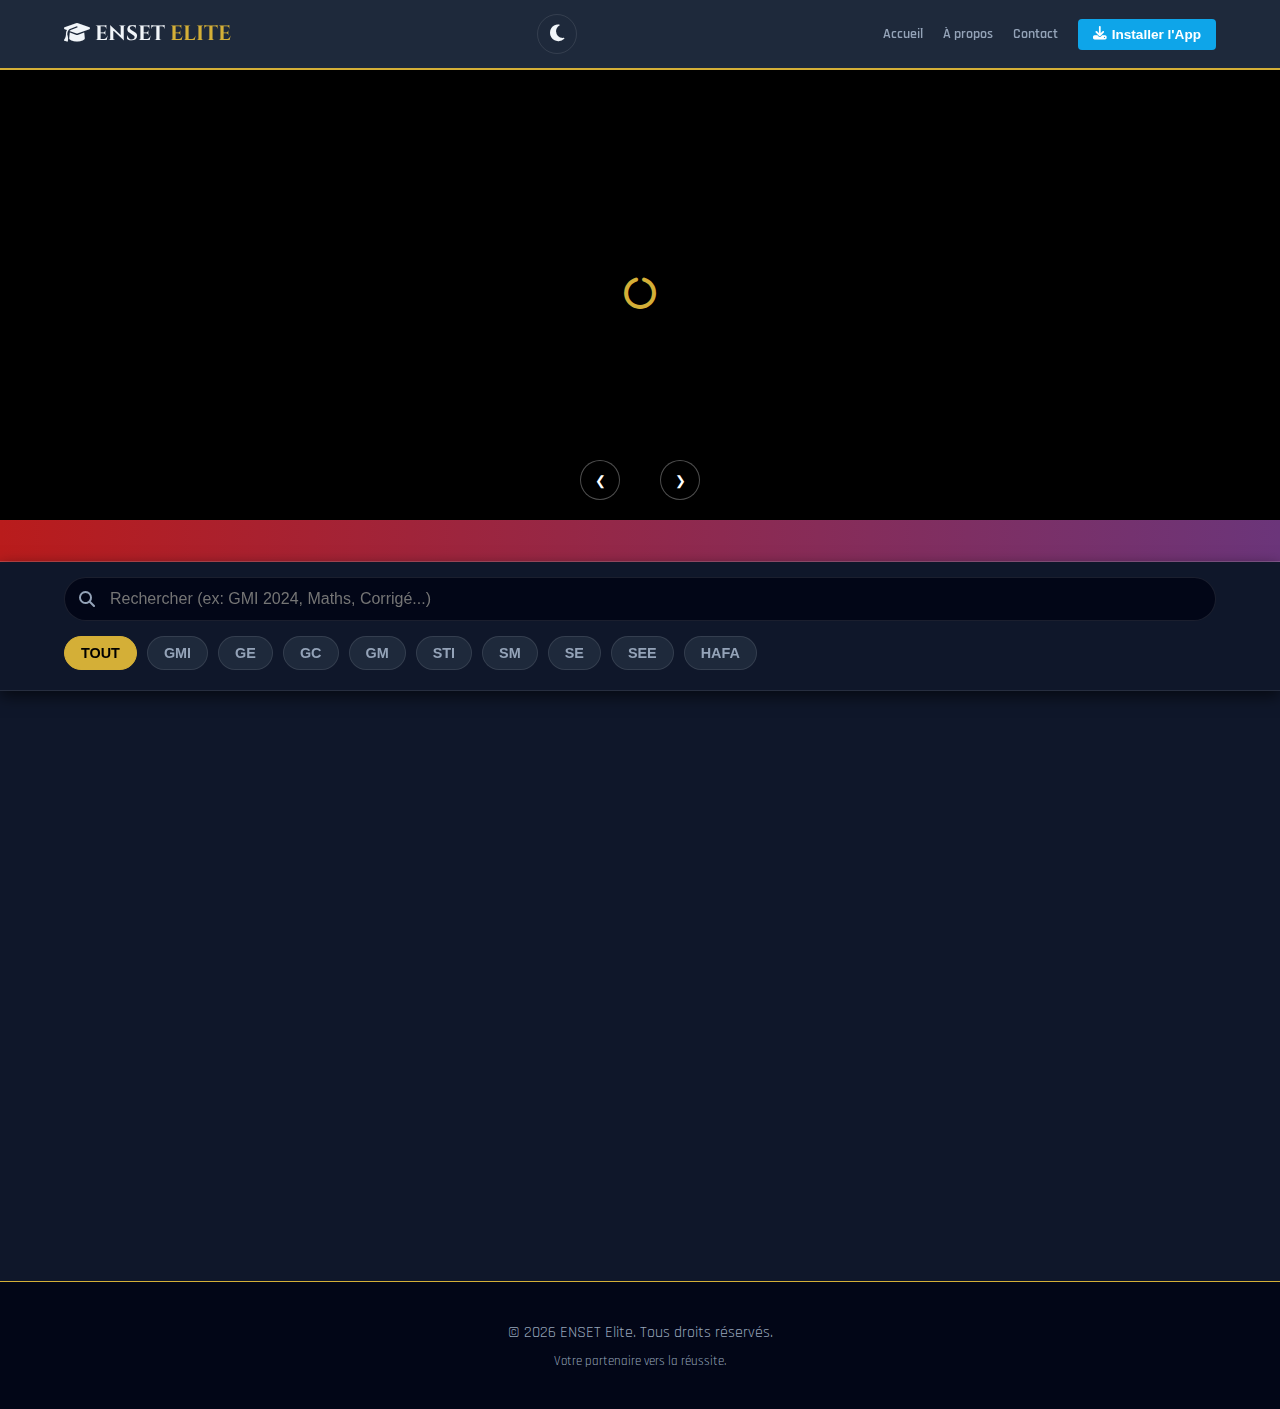
<file: index.html>
<!DOCTYPE html>
<html lang="fr" data-theme="dark">
<head>
    <meta charset="UTF-8">
    <meta name="viewport" content="width=device-width, initial-scale=1.0, maximum-scale=1.0, user-scalable=no">
    <title>ENSET Elite | Plateforme de Concours</title>
    
    <!-- PWA Manifest -->
    <link rel="manifest" href="manifest.json">

    <!-- Fonts & Icons -->
    <link href="https://cdnjs.cloudflare.com/ajax/libs/font-awesome/6.4.0/css/all.min.css" rel="stylesheet">
    <link href="https://fonts.googleapis.com/css2?family=Rajdhani:wght@500;600;700&family=Cinzel:wght@700&display=swap" rel="stylesheet">

    <style>
        /* =========================================
           1. VARIABLES & THEMES
           ========================================= */
        :root {
            --nav-height: 70px;
            --gold: #d4af37;
            --gold-glow: rgba(212, 175, 55, 0.4);
            --tech-blue: #0ea5e9;
            --success: #10b981;
            --mvola: #009845;
            --orange: #ff7900;
        }

        :root[data-theme="dark"] {
            --bg-body: #0f172a;
            --bg-panel: #1e293b;
            --bg-input: #020617;
            --border: rgba(255,255,255,0.1);
            --text-main: #f1f5f9;
            --text-muted: #94a3b8;
            --shadow: rgba(0,0,0,0.6);
            --card-hover: #2d3748;
        }

        :root[data-theme="light"] {
            --bg-body: #f8fafc;
            --bg-panel: #ffffff;
            --bg-input: #e2e8f0;
            --border: #cbd5e1;
            --text-main: #1e293b;
            --text-muted: #64748b;
            --shadow: rgba(0,0,0,0.1);
            --card-hover: #f1f5f9;
        }

        * { margin: 0; padding: 0; box-sizing: border-box; -webkit-tap-highlight-color: transparent; }

        body {
            font-family: 'Rajdhani', sans-serif;
            background-color: var(--bg-body);
            color: var(--text-main);
            padding-top: var(--nav-height);
            transition: background 0.3s, color 0.3s;
            overflow-x: hidden;
        }

        /* =========================================
           2. ANNONCES "FANTASTIQUES"
           ========================================= */
        .ticker-wrap {
            width: 100%; overflow: hidden;
            /* Dégradé animé puissant */
            background: linear-gradient(270deg, #b91c1c, #d97706, #15803d, #1d4ed8, #b91c1c);
            background-size: 800% 800%;
            animation: rainbowMove 15s ease infinite;
            padding: 10px 0;
            box-shadow: 0 5px 15px var(--shadow);
            position: relative; z-index: 5;
            border-bottom: 1px solid rgba(255,255,255,0.2);
        }

        @keyframes rainbowMove { 
            0% { background-position: 0% 50% } 50% { background-position: 100% 50% } 100% { background-position: 0% 50% }
        }

        .ticker { display: inline-block; white-space: nowrap; animation: scrollTicker 40s linear infinite; }
        .ticker:hover { animation-play-state: paused; }

        @keyframes scrollTicker { 0% { transform: translateX(100%); } 100% { transform: translateX(-100%); } }

        .ticker-item {
            display: inline-block; padding: 0 30px;
            color: #fff; font-weight: 700; font-size: 1.05rem;
            text-transform: uppercase; text-decoration: none;
            text-shadow: 0 2px 4px rgba(0,0,0,0.4);
            transition: 0.3s;
        }
        .ticker-item:hover { transform: scale(1.1); color: #fff; text-shadow: 0 0 10px #fff; }

        /* =========================================
           3. HEADER
           ========================================= */
        header {
            position: fixed; top: 0; width: 100%; height: var(--nav-height);
            background: var(--bg-panel); border-bottom: 2px solid var(--gold);
            display: flex; align-items: center; justify-content: space-between;
            padding: 0 5%; z-index: 1000; box-shadow: 0 5px 20px var(--shadow);
        }
        .logo h1 { font-family: 'Cinzel', serif; font-size: 1.3rem; color: var(--text-main); margin: 0; }
        .logo span { color: var(--gold); }
        .theme-btn {
            background: transparent; border: 1px solid var(--border); color: var(--text-main);
            width: 40px; height: 40px; border-radius: 50%; cursor: pointer; transition: 0.3s;
            display: flex; align-items: center; justify-content: center; font-size: 1.2rem;
        }
        .theme-btn:hover { background: var(--gold); color: #000; border-color: var(--gold); }
        
       /* Menu Desktop (Caché sur mobile) */
        .desktop-menu { display: none; gap: 20px; align-items: center; }
        .desktop-link { color: var(--text-muted); text-decoration: none; font-weight: 600; font-size: 0.9rem; transition: 0.3s; }
        .desktop-link:hover { color: var(--gold); }
        
        .btn-install {
            background: var(--tech-blue); color: #fff; padding: 8px 15px; border-radius: 4px;
            text-decoration: none; font-weight: bold; font-size: 0.85rem; display: flex; align-items: center; gap: 5px;
            transition: 0.3s; cursor: pointer; border: none;
        }
        .btn-install:hover { background: #0284c7; }

        /* Menu Mobile Trigger */
        .mobile-trigger { font-size: 1.5rem; color: var(--text-main); cursor: pointer; display: block; }

        @media(min-width: 992px) {
            .desktop-menu { display: flex; }
            .mobile-trigger { display: none; }
        }

         /* SIDEBAR MOBILE */
        .sidebar {
            position: fixed; top: 0; left: -100%; width: 280px; height: 100vh;
            background: var(--bg-panel); border-right: 1px solid var(--gold);
            z-index: 1002; transition: 0.4s; padding: 20px;
        }
        .sidebar.active { left: 0; }
        
        .overlay {
            position: fixed; top: 0; left: 0; width: 100%; height: 100%;
            background: rgba(0,0,0,0.8); z-index: 1001; display: none; backdrop-filter: blur(3px);
        }
        .overlay.active { display: block; }

        .sidebar-link {
            display: flex; align-items: center; gap: 10px; padding: 15px 0;
            color: var(--text-main); text-decoration: none; border-bottom: 1px solid var(--border);
            font-size: 1.1rem;
        }
        .sidebar-link:hover { color: var(--gold); padding-left: 10px; }


        /* =========================================
           4. HERO & SEARCH
           ========================================= */
      /*  .hero {
            height: 45vh;
            background: linear-gradient(to bottom, rgba(15,23,42,0.8), var(--bg-body)), url('https://images.unsplash.com/photo-1497215728101-856f4ea42174?q=80&w=1920&auto=format&fit=crop');
            background-size: cover; background-position: center;
            display: flex; flex-direction: column; align-items: center; justify-content: center;
            text-align: center; padding: 0 20px;
        }*/
      /*  .hero h2 { font-family: 'Cinzel', serif; font-size: 2.2rem; color: #fff; margin-bottom: 10px; text-shadow: 0 5px 10px #000; }
        .hero p { color: #ccc; font-size: 1rem; max-width: 600px; }*/
        
        /* =========================================
           4. HERO & SLIDER (MODIFIÉ)
           ========================================= */
        .hero {
            height: 50vh; /* Un peu plus grand pour les pubs */
            position: relative;
            overflow: hidden;
            display: flex;
            align-items: center;
            justify-content: center;
            background: #000; /* Fond noir par défaut */
            margin-bottom: 0; /* Collé à la barre de recherche */
        }

        .hero-slide {
            position: absolute;
            top: 0; left: 0; width: 100%; height: 100%;
            background-size: cover; background-position: center;
            opacity: 0; transition: opacity 1s ease-in-out;
            display: flex; flex-direction: column; align-items: center; justify-content: center;
            text-align: center; padding: 20px;
            z-index: 1;
        }

        .hero-slide.active { opacity: 1; z-index: 2; }

        /* Ombre pour rendre le texte lisible sur l'image */
        .hero-overlay {
            position: absolute; top: 0; left: 0; width: 100%; height: 100%;
            background: linear-gradient(to bottom, rgba(0,0,0,0.3), rgba(0,0,0,0.8));
            z-index: -1;
        }

        .hero-content {
            position: relative; z-index: 3;
            animation: slideUp 0.8s ease-out;
            max-width: 800px;
        }

        @keyframes slideUp { from { transform: translateY(30px); opacity: 0; } to { transform: translateY(0); opacity: 1; } }

        .hero h2 {
            font-family: 'Cinzel', serif; font-size: 2.5rem; color: #fff;
            margin-bottom: 10px; text-shadow: 0 0 20px rgba(0,0,0,0.8);
            text-transform: uppercase;
        }

        .hero p {
            color: #e2e8f0; font-size: 1.1rem; margin-bottom: 25px;
            text-shadow: 0 2px 4px rgba(0,0,0,0.8);
        }

        .hero-cta {
            padding: 12px 30px; background: var(--gold); color: #000;
            font-weight: bold; text-decoration: none; border-radius: 50px;
            transition: 0.3s; display: inline-block; box-shadow: 0 0 15px var(--gold-glow);
        }
        .hero-cta:hover { transform: scale(1.05); background: #fff; }

        /* Contrôles du slider */
        .hero-controls {
            position: absolute; bottom: 20px; left: 0; width: 100%;
            display: flex; justify-content: center; align-items: center; gap: 20px;
            z-index: 10; pointer-events: none; /* Pour cliquer au travers sauf sur les boutons */
        }
        
        .hero-btn {
            background: rgba(0,0,0,0.5); border: 1px solid rgba(255,255,255,0.3);
            color: #fff; width: 40px; height: 40px; border-radius: 50%;
            cursor: pointer; pointer-events: auto; transition: 0.3s;
            display: flex; align-items: center; justify-content: center;
        }
        .hero-btn:hover { background: var(--gold); color: #000; border-color: var(--gold); }

        .hero-dots { display: flex; gap: 10px; pointer-events: auto; }
        .dot {
            width: 10px; height: 10px; background: rgba(255,255,255,0.5);
            border-radius: 50%; cursor: pointer; transition: 0.3s;
        }
        .dot.active { background: var(--gold); transform: scale(1.2); }

        .hero-loader { color: var(--gold); font-size: 2rem; }

        .sticky-bar {
            position: sticky; top: var(--nav-height); z-index: 900;
            background: var(--bg-body); padding: 15px 5%;
            border-bottom: 1px solid var(--border);
            box-shadow: 0 5px 15px var(--shadow);
        }

        .search-box { position: relative; margin-bottom: 15px; }
        .search-input {
            width: 100%; padding: 12px 20px 12px 45px;
            background: var(--bg-input); border: 1px solid var(--border);
            border-radius: 50px; color: var(--text-main); font-size: 1rem; outline: none;
            transition: 0.3s;
        }
        .search-input:focus { border-color: var(--gold); box-shadow: 0 0 10px var(--gold-glow); }
        .search-icon { position: absolute; left: 15px; top: 50%; transform: translateY(-50%); color: var(--text-muted); }

        .filter-scroller {
            display: flex; gap: 10px; overflow-x: auto; padding-bottom: 5px; scrollbar-width: none;
        }
        .filter-scroller::-webkit-scrollbar { display: none; }
        
        .filter-btn {
            background: var(--bg-panel); color: var(--text-muted);
            border: 1px solid var(--border); padding: 8px 16px;
            border-radius: 20px; white-space: nowrap; cursor: pointer;
            font-weight: 600; font-size: 0.9rem; transition: 0.3s;
        }
        .filter-btn:hover { border-color: var(--gold); color: var(--gold); }
        .filter-btn.active { background: var(--gold); color: #000; border-color: var(--gold); font-weight: bold; }

        /* =========================================
           5. GRID CARD SYSTEM
           ========================================= */
        .container { padding: 30px 5%; min-height: 60vh; }
        .grid { display: grid; grid-template-columns: repeat(auto-fill, minmax(260px, 1fr)); gap: 25px; }

        .card {
            background: var(--bg-panel); border-radius: 12px; overflow: hidden;
            border: 1px solid var(--border); transition: all 0.3s ease;
            position: relative; display: flex; flex-direction: column;
        }
        .card:hover { transform: translateY(-5px); box-shadow: 0 10px 20px var(--shadow); border-color: var(--gold); }

        .card-header {
            height: 110px; background: linear-gradient(135deg, var(--bg-input), var(--bg-panel));
            display: flex; align-items: center; justify-content: center;
            border-bottom: 1px solid var(--border); position: relative;
        }

        .card-badge {
            position: absolute; top: 10px; padding: 3px 10px; border-radius: 4px;
            font-size: 0.7rem; font-weight: 800; text-transform: uppercase; letter-spacing: 0.5px;
        }
        .badge-mention { left: 10px; background: var(--bg-body); color: var(--text-main); border: 1px solid var(--border); }
        
        /* Badges Types */
        .badge-type { right: 10px; color: #fff; box-shadow: 0 2px 5px rgba(0,0,0,0.3); }
        .type-sujet { background: var(--tech-blue); }
        .type-corrige { background: linear-gradient(45deg, var(--gold), #f59e0b); color: #000; }

        .card-icon { font-size: 6rem; color: var(--text-muted); opacity: 0.3; transition: 0.3s; }
        .card:hover .card-icon { opacity: 0.8; color: var(--gold); transform: scale(1.1) rotate(-5deg); }

        .card-body { padding: 20px; flex: 1; display: flex; flex-direction: column; justify-content: space-between; text-align: center; }
        .card-title { font-size: 1.15rem; font-weight: 700; color: var(--text-main); margin-bottom: 5px; font-family: 'Cinzel'; line-height: 1.3; }
        .card-meta { font-size: 0.85rem; color: var(--text-muted); margin-bottom: 15px; }
        .card-price { font-size: 1.3rem; font-weight: bold; color: var(--gold); margin-bottom: 15px; display: block; }
        
        .btn-card {
            width: 100%; padding: 12px; border-radius: 8px; border: none;
            font-weight: bold; cursor: pointer; transition: 0.3s;
            display: flex; align-items: center; justify-content: center; gap: 8px;
        }
        .btn-card.unlock { background: transparent; border: 1px solid var(--gold); color: var(--gold); }
        .btn-card.unlock:hover { background: var(--gold); color: #000; }

        /* =========================================
           6. MODAL & FOOTER
           ========================================= */
        .modal {
            position: fixed; top: 0; left: 0; width: 100%; height: 100%;
            background: rgba(0,0,0,0.9); z-index: 2000; display: none;
            justify-content: center;
            overflow-y: auto;
            backdrop-filter: blur(5px);
            align-items: flex-start;; padding: 20px;
            backdrop-filter: blur(8px); opacity: 0; transition: opacity 0.3s;
        }
        .modal.active { display: flex; opacity: 1; }
        
        .modal-content {
            background: var(--bg-panel); width: 100%; max-width: 700px;
            padding: 30px; border-radius: 16px; border: 1px solid var(--gold);
            box-shadow: 0 0 30px var(--gold-glow); position: relative;
            transform: scale(0.9); transition: transform 0.3s;
        }
        .modal.active .modal-content { transform: scale(1); }
        
        .close-modal { position: absolute; top: 15px; right: 15px; font-size: 1.5rem; color: var(--text-muted); cursor: pointer; }
        
        .pay-row { display: flex; gap: 10px; margin: 20px 0; }
        .pay-item { flex: 1; background: var(--bg-input); padding: 10px; border-radius: 8px; text-align: center; border: 1px solid var(--border); }
        
        .upload-box {
           
         /*  border: 2px dashed var(--border); border-radius: 8px; padding: 20px;
            text-align: center; cursor: pointer; background: rgba(212, 175, 55, 0.05);
            transition: 0.3s; display: flex; flex-direction: column; align-items: center;*/
           
            border: 2px dashed var(--border); border-radius: 8px; padding: 20px;
            text-align: center; margin-bottom: 15px; cursor: pointer; transition: 0.3s; display: flex; flex-direction: Column; align-items: center;
        }
        .upload-box:hover { border-color: var(--gold); background: rgba(212, 175, 55, 0.05); }

        .btn-wa { background: #333; color: #fff; width: 100%; padding: 12px; border-radius: 8px; border: none; font-weight: bold; cursor: not-allowed; display: flex; align-items: center; justify-content: center; gap: 10px; transition: 0.3s; }
        .btn-wa.ready { background: #25D366; cursor: pointer; box-shadow: 0 0 15px rgba(37, 211, 102, 0.4); }

        footer { text-align: center; padding: 40px 20px; background: var(--bg-input); border-top: 1px solid var(--gold); margin-top: 50px; color: var(--text-muted); }
    </style>
</head>
<body>

    <!-- HEADER -->
    <header>
        <div class="logo">
            <h1><i class="fas fa-graduation-cap"></i> ENSET <span>ELITE</span></h1>
        </div>
        <button class="theme-btn" onclick="toggleTheme()">
            <i class="fas fa-moon" id="themeIcon"></i>
        </button>
        
     <!-- Menu Desktop -->
        <div class="desktop-menu">
            <a href="#" class="desktop-link">Accueil</a>
            <a href="#apropos" class="desktop-link">À propos</a>
            <a href="#contact" class="desktop-link">Contact</a>
            <button class="btn-install" onclick="installPWA()"><i class="fas fa-download"></i> Installer l'App</button>
        </div>

        <!-- Trigger Mobile -->
        <div class="mobile-trigger" onclick="toggleMenu()">
            <i class="fas fa-bars" style="color:var(--gold);"></i>
        </div>
    
    </header>
    
      <!-- SIDEBAR MOBILE -->
    <div class="sidebar" id="sidebar">
        <div style="text-align:right; margin-bottom:20px;">
            <i class="fas fa-times" style="font-size:1.5rem; color:var(--text-main); cursor:pointer;" onclick="toggleMenu()"></i>
        </div>
        <a href="#" class="sidebar-link"><i class="fas fa-home"></i> Accueil</a>
        <a href="appropos.html" class="sidebar-link"><i class="fas fa-info-circle"></i> À Propos</a>
        <a href="contact.html" class="sidebar-link"><i class="fas fa-phone"></i> Contact</a>
        <a href="#" class="sidebar-link" onclick="installPWA()"><i class="fas fa-download"></i> Télécharger App</a>
    </div>

    <!-- HERO SECTION 
    <div class="hero">
        <h2>L'EXCELLENCE TECHNIQUE</h2>
        <p>Accédez aux sujets, corrigés et annales de tous les parcours (GMI, GE, GC, GM, STI, SM, SE, SEE).</p>
    </div>-->
    
    <!-- HERO SECTION / PUBLICITÉS -->
    <div class="hero" id="heroSection">
        <!-- Les slides seront injectés ici par JS -->
        <div class="hero-loader">
            <i class="fas fa-circle-notch fa-spin"></i>
        </div>
        
        <!-- Navigation du slider -->
        <div class="hero-controls">
            <button class="hero-btn prev" onclick="moveSlide(-1)">&#10094;</button>
            <div class="hero-dots" id="heroDots"></div>
            <button class="hero-btn next" onclick="moveSlide(1)">&#10095;</button>
        </div>
    </div>

    <!-- ANNONCES FANTASTIQUES -->
    <div class="ticker-wrap" id="annonceContainer">
        <div class="ticker" id="ticker">
            <!-- Contenu injecté par JS -->
        </div>
    </div>

    <!-- SEARCH & FILTERS -->
    <div class="sticky-bar">
        <div class="search-box">
            <i class="fas fa-search search-icon"></i>
            <input type="text" class="search-input" id="searchInput" placeholder="Rechercher (ex: GMI 2024, Maths, Corrigé...)">
        </div>
        
        <div class="filter-scroller">
            <button class="filter-btn active" onclick="filterBy('all', this)">TOUT</button>
            <button class="filter-btn" onclick="filterBy('GMI', this)">GMI</button>
            <button class="filter-btn" onclick="filterBy('GE', this)">GE</button>
            <button class="filter-btn" onclick="filterBy('GC', this)">GC</button>
            <button class="filter-btn" onclick="filterBy('GM', this)">GM</button>
            <button class="filter-btn" onclick="filterBy('STI', this)">STI</button>
            <button class="filter-btn" onclick="filterBy('SM', this)">SM</button>
            <button class="filter-btn" onclick="filterBy('SE', this)">SE</button>
            <button class="filter-btn" onclick="filterBy('SEE', this)">SEE</button>
            <button class="filter-btn" onclick="filterBy('Autres', this)">HAFA</button>
        </div>
    </div>

    <!-- MAIN CONTENT -->
    <div class="container">
        <div id="loading" style="text-align:center; padding:40px; display:none;">
            <i class="fas fa-circle-notch fa-spin fa-3x" style="color:var(--gold)"></i>
            <p style="margin-top:15px; color:var(--text-muted)">Chargement des ressources...</p>
        </div>
        <div class="grid" id="grid">
            <!-- Cartes injectées par JS -->
        </div>
    </div>
    
      

    <!-- MODAL PAIEMENT -->
    <div class="modal" id="modal">
        <div class="modal-content">
            <span class="close-modal" onclick="closeModal()">&times;</span>
            <h3 id="mTitle" style="color:var(--gold); font-family:'Cinzel'; text-align:center; margin-bottom:5px;">TITRE DU SUJET</h3>
            <p id="mMention" style="text-align:center; color:var(--text-muted); font-size:0.9rem; margin-bottom:20px;">Mention & Année</p>
            
            <div style="text-align:center; margin-bottom:20px;">
                <span id="mPrice" style="font-size:2rem; font-weight:bold; color:var(--text-main);">0 Ar</span>
            </div>
            <small>envoyé au numéro suivant :</small>
            <div class="pay-row">
                <div class="pay-item"><strong style="color:var(--mvola)">MVOLA</strong><br>034 00 000 00</div>
                <div class="pay-item"><strong style="color:var(--orange)">ORANGE</strong><br>032 00 000 00</div>
            </div>

            <label class="upload-box">
                <i class="fas fa-camera fa-2x" style="color:var(--gold)"></i>
                <div style="margin-top:5px; font-size:0.85rem;">Ajouter preuve de paiement</div>
                <input type="file" id="proofFile" accept="image/*" hidden onchange="handleFile()">
                <div id="fileName" style="color:var(--success); font-size:0.8rem; font-weight:bold; margin-top:5px;"></div>
            </label>

            <button id="waBtn" class="btn-wa" onclick="sendWhatsApp()">
                <i class="fab fa-whatsapp"></i> ENVOYER PREUVE
            </button>

            <div style="margin-top:20px; border-top:1px solid var(--border); padding-top:15px;">
                <input type="text" id="codeInput" placeholder="Code reçu" style="width:100%; padding:12px; text-align:center; margin-bottom:10px; background:var(--bg-input); border:1px solid var(--border); color:var(--text-main); letter-spacing:3px;">
                <button onclick="checkCode()" style="width:100%; padding:12px; background:var(--gold); border:none; font-weight:bold; cursor:pointer;">VALIDER & TÉLÉCHARGER</button>
            </div>
        </div>
    </div>

    <!-- FOOTER -->
    <footer>
        <p>&copy; 2026 ENSET Elite. Tous droits réservés.</p>
        <p style="font-size:0.8rem; margin-top:10px;">Votre partenaire vers la réussite.</p>
    </footer>

    <script src="script.js"></script>
</body>
</html>
</file>
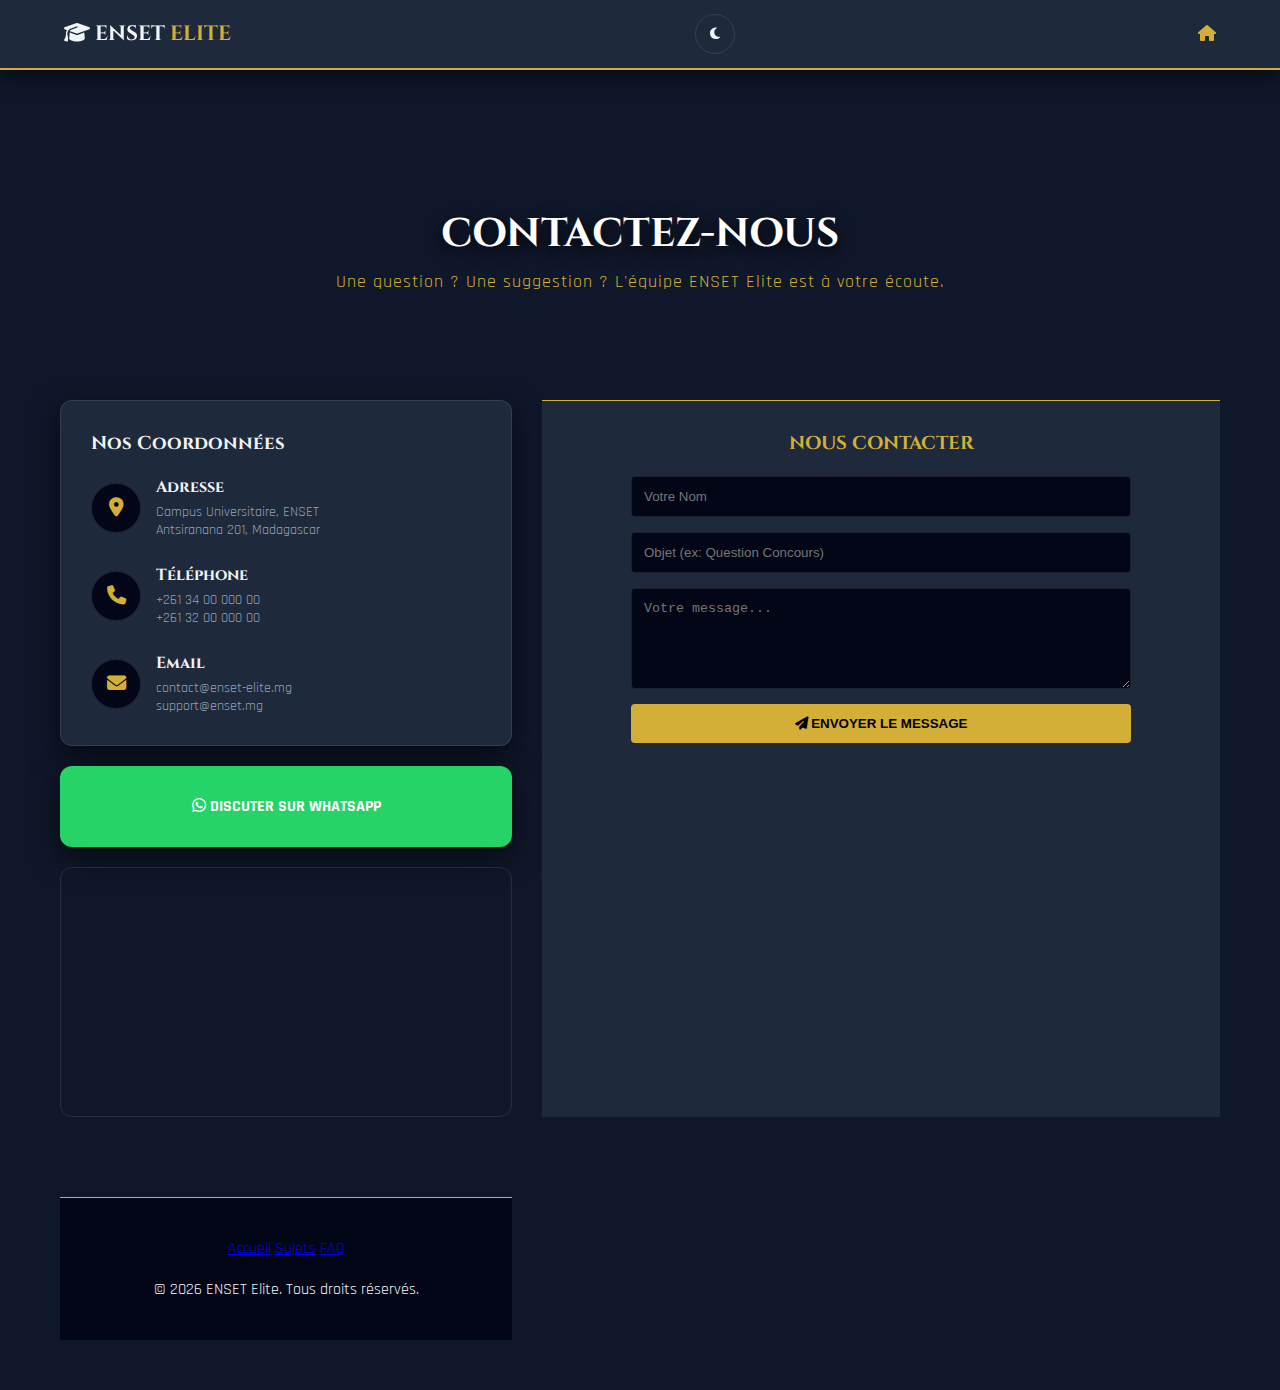
<file: contact.html>
<!DOCTYPE html>
<html lang="fr" data-theme="dark">
<head>
    <meta charset="UTF-8">
    <meta name="viewport" content="width=device-width, initial-scale=1.0, maximum-scale=1.0, user-scalable=no">
    <title>Contact | ENSET Elite</title>
    
    <!-- Fonts & Icons -->
    <link href="https://cdnjs.cloudflare.com/ajax/libs/font-awesome/6.4.0/css/all.min.css" rel="stylesheet">
    <link href="https://fonts.googleapis.com/css2?family=Rajdhani:wght@500;600;700&family=Cinzel:wght@700&display=swap" rel="stylesheet">

    <style>
        /* =========================================
           VARIABLES & CONFIG (Même que l'accueil)
           ========================================= */
        :root {
            --nav-height: 70px;
            --gold: #d4af37;
            --gold-glow: rgba(212, 175, 55, 0.4);
            --tech-blue: #0ea5e9;
        }

        :root[data-theme="dark"] {
            --bg-body: #0f172a;
            --bg-panel: #1e293b;
            --bg-input: #020617;
            --border: rgba(255,255,255,0.1);
            --text-main: #f1f5f9;
            --text-muted: #94a3b8;
            --shadow: rgba(0,0,0,0.6);
        }

        :root[data-theme="light"] {
            --bg-body: #f8fafc;
            --bg-panel: #ffffff;
            --bg-input: #e2e8f0;
            --border: #cbd5e1;
            --text-main: #1e293b;
            --text-muted: #64748b;
            --shadow: rgba(0,0,0,0.1);
        }

        * { margin: 0; padding: 0; box-sizing: border-box; }

        body {
            font-family: 'Rajdhani', sans-serif;
            background-color: var(--bg-body);
            color: var(--text-main);
            padding-top: var(--nav-height);
            transition: background 0.3s, color 0.3s;
        }

        /* =========================================
           HEADER (Identique)
           ========================================= */
        header {
            position: fixed; top: 0; width: 100%; height: var(--nav-height);
            background: var(--bg-panel); border-bottom: 2px solid var(--gold);
            display: flex; align-items: center; justify-content: space-between;
            padding: 0 5%; z-index: 1000; box-shadow: 0 5px 20px var(--shadow);
        }
        .logo h1 { font-family: 'Cinzel', serif; font-size: 1.3rem; margin: 0; }
        .logo span { color: var(--gold); }
        .logo a { text-decoration: none; color: var(--text-main); }
        
        .theme-btn {
            background: transparent; border: 1px solid var(--border); color: var(--text-main);
            width: 40px; height: 40px; border-radius: 50%; cursor: pointer; transition: 0.3s;
            display: flex; align-items: center; justify-content: center;
        }
        .theme-btn:hover { background: var(--gold); color: #000; }

        /* =========================================
           HERO CONTACT
           ========================================= */
        .page-header {
            height: 40vh;
            background: linear-gradient(to bottom, rgba(15,23,42,0.8), var(--bg-body)), url('https://images.unsplash.com/photo-1523050854058-8df90110c9f1?q=80&w=1920&auto=format&fit=crop');
            background-size: cover; background-position: center;
            display: flex; flex-direction: column; align-items: center; justify-content: center;
            text-align: center; padding: 20 20px; margin-bottom: 20px;
        }
        .page-header h2 { font-family: 'Cinzel', serif; font-size: 2.5rem; color: #fff; margin-bottom: 10px; text-shadow: 0 5px 15px #000; }
        .page-header p { color: var(--gold); font-size: 1.1rem; letter-spacing: 1px; }

        /* =========================================
           LAYOUT GRID
           ========================================= */
        .contact-container {
            max-width: 1200px; margin: -50px auto 50px; padding: 0 20px;
            display: grid; grid-template-columns: 1fr 1.5fr; gap: 30px; position: relative; z-index: 2;
        }

        /* COLONNE INFO (GAUCHE) */
        .info-card {
            background: var(--bg-panel); border: 1px solid var(--border);
            border-radius: 12px; padding: 30px; margin-bottom: 20px;
            box-shadow: 0 10px 30px var(--shadow); transition: 0.3s;
        }
        .info-card:hover { border-color: var(--gold); transform: translateY(-5px); }
        
        .info-item { display: flex; align-items: center; gap: 15px; margin-bottom: 25px; }
        .info-item:last-child { margin-bottom: 0; }
        
        .icon-box {
            width: 50px; height: 50px; background: var(--bg-input); border-radius: 50%;
            display: flex; align-items: center; justify-content: center;
            color: var(--gold); font-size: 1.2rem; border: 1px solid var(--border);
        }
        .info-text h4 { font-family: 'Cinzel'; margin-bottom: 5px; color: var(--text-main); }
        .info-text p { color: var(--text-muted); font-size: 0.9rem; }

        /* MAP */
        .map-container {
            width: 100%; height: 250px; border-radius: 12px; overflow: hidden;
            border: 1px solid var(--border); margin-top: 20px;
        }
        iframe { width: 100%; height: 100%; border: none; filter: grayscale(100%) invert(90%); }
        :root[data-theme="light"] iframe { filter: none; }

        /* COLONNE FORMULAIRE (DROITE) */
        .form-card {
            background: var(--bg-panel); border: 1px solid var(--border);
            border-radius: 12px; padding: 40px;
            box-shadow: 0 10px 30px var(--shadow);
        }
        .form-group { margin-bottom: 20px; }
        .form-label { display: block; margin-bottom: 8px; color: var(--text-muted); font-weight: 600; font-size: 0.9rem; }
        
        .form-input, .form-textarea {
            width: 100%; padding: 15px; background: var(--bg-input);
            border: 1px solid var(--border); border-radius: 6px;
            color: var(--text-main); font-family: 'Rajdhani'; font-size: 1rem;
            outline: none; transition: 0.3s;
        }
        .form-input:focus, .form-textarea:focus { border-color: var(--gold); box-shadow: 0 0 10px var(--gold-glow); }
        .form-textarea { height: 150px; resize: vertical; }

        .btn-send {
            width: 100%; padding: 15px; background: var(--gold); color: #000;
            border: none; border-radius: 6px; font-weight: bold; font-size: 1.1rem;
            cursor: pointer; transition: 0.3s; display: flex; align-items: center; justify-content: center; gap: 10px;
        }
        .btn-send:hover { background: #fff; transform: translateY(-2px); }

        /* RESPONSIVE */
        @media(max-width: 900px) {
            .contact-container { grid-template-columns: 1fr; margin-top: 0; }
            .page-header { height: 30vh; }
        }

        /* FOOTER (Identique) */
        footer {
            background: var(--bg-input); border-top: 1px solid var(--gold);
            padding: 40px 5%; text-align: center; margin-top: 50px;
        }
        .footer-links a { color: var(--gold); text-decoration: none; margin: 0 10px; }
    </style>
</head>
<body>

    <!-- HEADER -->
    <header>
        <div class="logo">
            <a href="index.html">
                <h1><i class="fas fa-graduation-cap"></i> ENSET <span>ELITE</span></h1>
            </a>
        </div>
        <div style="display:flex; gap:15px; align-items:center;">
            <!-- Lien retour accueil -->
            <a href="index.html" style="color:var(--text-main); text-decoration:none; font-weight:bold; display:none; @media(min-width:768px){display:block;}">
                <i class="fas fa-home"></i> Accueil
            </a>
            <button class="theme-btn" onclick="toggleTheme()">
                <i class="fas fa-moon" id="themeIcon"></i>
            </button>
        </div>
     <!-- Trigger Mobile -->
        <div class="mobile-trigger" onclick="goHome()">
            <i class="fas fa-home" style="color:var(--gold);"></i>
        </div>  
    
    </header>

    <!-- HERO HEADER -->
    <section class="page-header">
        <h2>CONTACTEZ-NOUS</h2>
        <p>Une question ? Une suggestion ? L'équipe ENSET Elite est à votre écoute.</p>
    </section>

    <!-- CONTENU PRINCIPAL -->
    <div class="contact-container">
        
        <!-- COLONNE GAUCHE : INFOS -->
        <div class="left-col">
            <div class="info-card">
                <h3 style="font-family:'Cinzel'; margin-bottom:20px; color:var(--text-main);">Nos Coordonnées</h3>
                
                <div class="info-item">
                    <div class="icon-box"><i class="fas fa-map-marker-alt"></i></div>
                    <div class="info-text">
                        <h4>Adresse</h4>
                        <p>Campus Universitaire, ENSET<br>Antsiranana 201, Madagascar</p>
                    </div>
                </div>

                <div class="info-item">
                    <div class="icon-box"><i class="fas fa-phone"></i></div>
                    <div class="info-text">
                        <h4>Téléphone</h4>
                        <p>+261 34 00 000 00</p>
                        <p>+261 32 00 000 00</p>
                    </div>
                </div>

                <div class="info-item">
                    <div class="icon-box"><i class="fas fa-envelope"></i></div>
                    <div class="info-text">
                        <h4>Email</h4>
                        <p>contact@enset-elite.mg</p>
                        <p>support@enset.mg</p>
                    </div>
                </div>
            </div>

            <!-- BOUTON WHATSAPP DIRECT -->
            <a href="https://wa.me/261340000000" target="_blank" style="text-decoration:none;">
                <div class="info-card" style="background:#25D366; border:none; text-align:center; cursor:pointer;">
                    <h4 style="color:#fff; margin:0;"><i class="fab fa-whatsapp"></i> DISCUTER SUR WHATSAPP</h4>
                </div>
            </a>

            <!-- MAP -->
            <div class="map-container">
                <!-- Iframe Google Maps Centré sur Antsiranana -->
                <iframe src="https://www.google.com/maps/embed?pb=!1m18!1m12!1m3!1d31610.98774291845!2d49.27646545!3d-12.2968846!2m3!1f0!2f0!3f0!3m2!1i1024!2i768!4f13.1!3m3!1m2!1s0x221bd70000000001%3A0x0!2sAntsiranana!5e0!3m2!1sfr!2smg!4v1620000000000!5m2!1sfr!2smg" allowfullscreen="" loading="lazy"></iframe>
            </div>
        </div>
        
        <section style="padding: 30px 5%; background: var(--bg-panel); border-top: 1px solid var(--gold);">
    <h3 style="color:var(--gold); font-family:'Cinzel'; text-align:center; margin-bottom:20px;">NOUS CONTACTER</h3>
    
    <div style="max-width: 500px; margin: 0 auto; display: flex; flex-direction: column; gap: 15px;">
        <!-- Champ Nom -->
        <input type="text" id="contactName" placeholder="Votre Nom" 
               style="padding:12px; background:var(--bg-input); border:1px solid var(--border); color:var(--text-main); border-radius:4px; outline:none;">
        
        <!-- Champ Objet (Optionnel) -->
        <input type="text" id="contactSubject" placeholder="Objet (ex: Question Concours)" 
               style="padding:12px; background:var(--bg-input); border:1px solid var(--border); color:var(--text-main); border-radius:4px; outline:none;">

        <!-- Champ Message -->
        <textarea id="contactMessage" rows="5" placeholder="Votre message..." 
                  style="padding:12px; background:var(--bg-input); border:1px solid var(--border); color:var(--text-main); border-radius:4px; outline:none; resize:vertical;"></textarea>

        <!-- Bouton Envoyer -->
        <button onclick="sendEmailToAdmin()" 
                style="padding:12px; background:var(--gold); color:#000; font-weight:bold; border:none; border-radius:4px; cursor:pointer; transition:0.3s;">
            <i class="fas fa-paper-plane"></i> ENVOYER LE MESSAGE
        </button>
    </div>
</section>

       <!-- COLONNE DROITE : FORMULAIRE -->
     <!--   <div class="right-col">
            <div class="form-card">
                <h3 style="font-family:'Cinzel'; margin-bottom:25px; color:var(--gold);">Envoyez-nous un message</h3>
                <form id="contactForm" onsubmit="handleSubmit(event)">
                    <div class="form-group">
                        <label class="form-label">Nom complet</label>
                        <input type="text" class="form-input" placeholder="Votre nom" required>
                    </div>-->
                    
               <!--     <div class="form-group">
                        <label class="form-label">Adresse Email</label>
                        <input type="email" class="form-input" placeholder="exemple@gmail.com" required>
                    </div>

                    <div class="form-group">
                        <label class="form-label">Sujet</label>
                        <select class="form-input">
                            <option>Demande d'information</option>
                            <option>Problème technique</option>
                            <option>Signalement sujet/corrigé</option>
                            <option>Partenariat</option>
                        </select>
                    </div>-->

                 <!--   <div class="form-group">
                        <label class="form-label">Message</label>
                        <textarea class="form-textarea" placeholder="Écrivez votre message ici..." required></textarea>
                    </div>

                    <button type="submit" class="btn-send">
                        <i class="fas fa-paper-plane"></i> ENVOYER LE MESSAGE
                    </button>
                </form>
            </div>
        </div>
    </div>

    <!-- FOOTER -->
    <footer>
        <div style="margin-bottom:20px;">
            <a href="#" class="footer-links">Accueil</a>
            <a href="#" class="footer-links">Sujets</a>
            <a href="#" class="footer-links">FAQ</a>
        </div>
        <p>&copy; 2026 ENSET Elite. Tous droits réservés.</p>
    </footer>

    <script>
        // GESTION DU THEME (Même logique que index.html)
        function initTheme() {
            const savedTheme = localStorage.getItem('theme') || 'dark';
            document.documentElement.setAttribute('data-theme', savedTheme);
            updateThemeIcon(savedTheme);
        }
        
        function goHome() {
    // Redirige vers la racine du site (index.html)
    window.location.href = "./index.html"; 
    
    // OU si vous voulez juste recharger la page actuelle :
    // window.location.reload();
}

        function toggleTheme() {
            const html = document.documentElement;
            const current = html.getAttribute('data-theme');
            const next = current === 'dark' ? 'light' : 'dark';
            html.setAttribute('data-theme', next);
            localStorage.setItem('theme', next);
            updateThemeIcon(next);
        }

        function updateThemeIcon(theme) {
            const icon = document.getElementById('themeIcon');
            icon.className = theme === 'dark' ? 'fas fa-moon' : 'fas fa-sun';
        }

        // SIMULATION ENVOI FORMULAIRE
        function sendEmailToAdmin() {
    // 1. Configuration de l'email de l'administrateur
    const emailAdmin = "votre-email-admin@gmail.com"; // <--- METTRE VOTRE EMAIL ICI

    // 2. Récupération des données du formulaire
    const name = document.getElementById('contactName').value;
    const subjectRaw = document.getElementById('contactSubject').value;
    const message = document.getElementById('contactMessage').value;

    // 3. Vérification que les champs ne sont pas vides
    if(name === "" || message === "") {
        alert("Veuillez remplir votre nom et votre message.");
        return;
    }

    // 4. Préparation du sujet et du corps du mail
    // On encode les caractères spéciaux (espaces, accents) pour l'URL
    const finalSubject = encodeURIComponent(subjectRaw || "Contact depuis Site Web");
    const finalBody = encodeURIComponent(`Nom de l'étudiant : ${name}\n\nMessage :\n${message}`);

    // 5. Redirection vers l'application mail (Gmail ou autre)
    // Cela ouvre l'app avec tout pré-rempli
    window.location.href = `mailto:${emailAdmin}?subject=${finalSubject}&body=${finalBody}`;
}
        
     /*<div></div>   function handleSubmit(e) {
            e.preventDefault();
            const btn = document.querySelector('.btn-send');
            const originalText = btn.innerHTML;*/
            
        /*    // Animation chargement
            btn.innerHTML = '<i class="fas fa-circle-notch fa-spin"></i> ENVOI EN COURS...';
            btn.style.opacity = "0.7";*/
            
         /*   setTimeout(() => {
                alert("Message envoyé avec succès ! Nous vous répondrons sous 24h.");
                document.getElementById('contactForm').reset();
                btn.innerHTML = originalText;
                btn.style.opacity = "1";
            }, 1500);
        }*/

        initTheme();
    </script>
</body>
</html>
</file>
